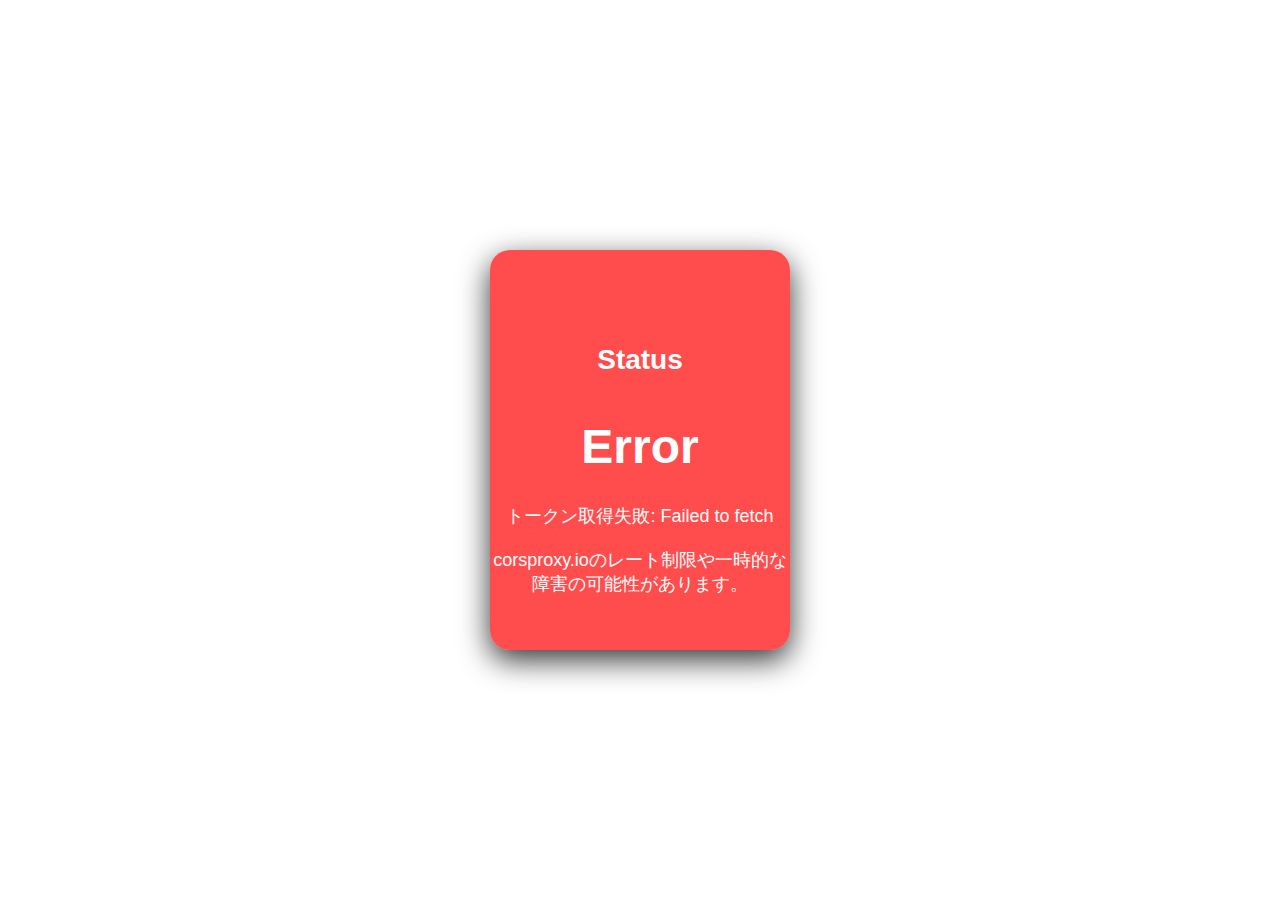
<file: index.html>
<!DOCTYPE html>
<html lang="ja">

<head>
    <meta charset="UTF-8">
    <meta name="viewport" content="width=device-width, initial-scale=1.0">
    <title>Fortnite Server Status</title>
    <style>
        body {
            margin: 0;
            padding: 0;
            height: 100vh;
            display: flex;
            justify-content: center;
            align-items: center;
            background-image: url('https://cdn-live.prm.ol.epicgames.com/prod/c09763dcfefee0fdf8d7d31296b8621b3dbe43470b5d6849608a7cf4d4f5d18320f51b30728a2b094c599b6a33ff7216fda221b823e0e6013fdd75512842e5097c517a87e507c5a79ad6e27eb0b3fe0c-4c2d3844-92cf-4df6-bfe9-296a8587354e.jpeg');
            background-size: cover;
            background-position: center;
            font-family: 'Arial', sans-serif;
            color: white;
        }

        .card {
            width: 300px;
            height: 400px;
            background-color: rgba(0, 0, 0, 0.6);
            border-radius: 20px;
            display: flex;
            flex-direction: column;
            align-items: center;
            justify-content: center;
            text-align: center;
            box-shadow: 0 10px 30px rgba(0, 0, 0, 0.8);
            transition: background-color 0.5s ease;
        }

        .card.up {
            background-color: rgba(0, 128, 0, 0.7);

        }

        .card.down {
            background-color: rgba(255, 0, 0, 0.7);

        }

        h1 {
            font-size: 48px;
            margin: 20px 0;
        }

        h2 {
            font-size: 28px;
            margin-top: 50px;
        }

        p {
            font-size: 18px;
            margin: 10px 0;
        }

        .loading {
            font-size: 24px;
        }
    </style>
</head>

<body>
    <div class="card" id="statusCard">
        <h2>Status</h2>
        <div class="loading">Loading...</div>
    </div>

    <script>
        const CLIENT_ID = "11f52c3906fb45e39e4f64a585bb4d2d";
        const CLIENT_SECRET = "7517be87-fc6f-45ed-9b34-f21d9097683e";
        const BASIC_AUTH = btoa(CLIENT_ID + ":" + CLIENT_SECRET);

        const TOKEN_ENDPOINT_ORIG = "https://account-public-service-prod.ol.epicgames.com/account/api/oauth/token";
        const STATUS_ENDPOINT_ORIG = "https://lightswitch-public-service-prod06.ol.epicgames.com/lightswitch/api/service/bulk/status?serviceId=Fortnite";


        const proxy = "https://corsproxy.io/?";
        const TOKEN_ENDPOINT = proxy + encodeURIComponent(TOKEN_ENDPOINT_ORIG);
        const STATUS_ENDPOINT = proxy + encodeURIComponent(STATUS_ENDPOINT_ORIG);

        const card = document.getElementById('statusCard');
        let accessToken = null;
        let intervalId = null;

        async function getAccessToken() {
            try {
                const response = await fetch(TOKEN_ENDPOINT, {
                    method: 'POST',
                    headers: {
                        'Content-Type': 'application/x-www-form-urlencoded',
                        'Authorization': 'basic ' + BASIC_AUTH
                    },
                    body: 'grant_type=client_credentials&token_type=eg1'
                });

                if (!response.ok) {
                    const text = await response.text();
                    throw new Error(`Token取得失敗: ${response.status} - ${text}`);
                }

                const data = await response.json();
                accessToken = data.access_token;
                console.log('Token取得成功');
            } catch (error) {
                console.error(error);
                card.classList.add('down');
                card.innerHTML = `
                    <h2>Status</h2>
                    <h1>Error</h1>
                    <p>トークン取得失敗: ${error.message}</p>
                    <p>corsproxy.ioのレート制限や一時的な障害の可能性があります。</p>
                `;
            }
        }

        async function fetchStatus() {
            if (!accessToken) return;

            try {
                const response = await fetch(STATUS_ENDPOINT, {
                    method: 'GET',
                    headers: {
                        'Authorization': 'bearer ' + accessToken
                    }
                });

                if (!response.ok) {
                    const text = await response.text();
                    throw new Error(`Status取得失敗: ${response.status} - ${text}`);
                }

                const data = await response.json();
                const fortniteService = data.find(s => s.serviceInstanceId === 'Fortnite' || s.serviceId === 'Fortnite') || data[0];

                if (fortniteService && fortniteService.status === 'UP') {
                    card.classList.remove('down');
                    card.classList.add('up');
                    card.innerHTML = `
                        <h2>Status</h2>
                        <h1>Online</h1>
                        <p>Fortnite is ONLINE</p>
                    `;
                } else {
                    card.classList.remove('up');
                    card.classList.add('down');
                    card.innerHTML = `
                        <h2>Status</h2>
                        <h1>Offline</h1>
                        <p>Fortnite is DOWN</p>
                    `;
                }
            } catch (error) {
                console.error(error);
                card.classList.remove('up');
                card.classList.add('down');
                card.innerHTML = `
                    <h2>Status</h2>
                    <h1>Error</h1>
                    <p>ステータス取得失敗: ${error.message}</p>
                `;
            }
        }

        async function start() {
            card.innerHTML = `<h2>Status</h2><div class="loading">トークン取得中...</div>`;
            await getAccessToken();
            if (accessToken) {
                await fetchStatus();
                if (intervalId) clearInterval(intervalId);
                intervalId = setInterval(fetchStatus, 1000);
            }
        }


        start();
    </script>
</body>


</html>
</file>
